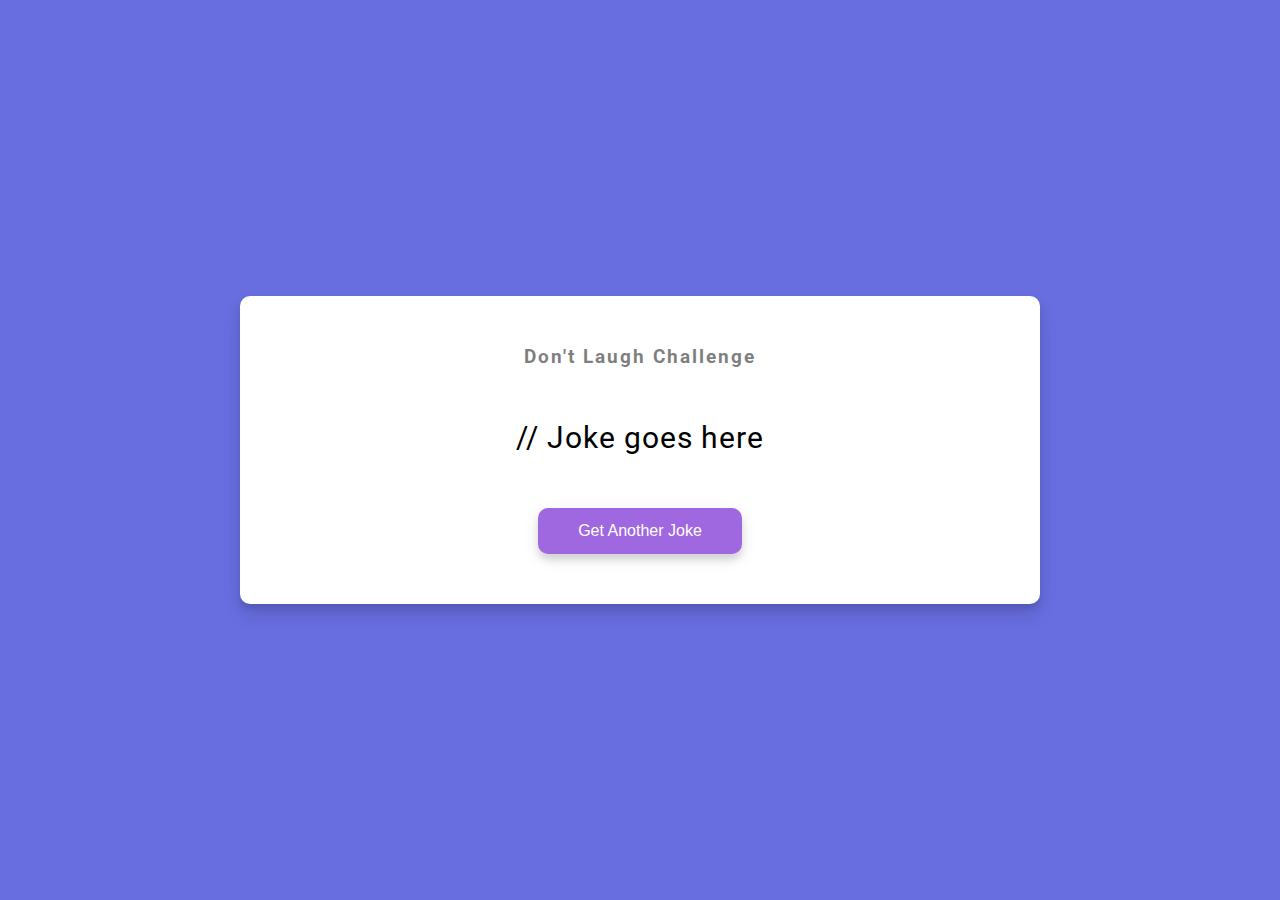
<file: N10.dad jokes/index.html>
<!DOCTYPE html>
<html lang="en">
  <head>
    <meta charset="UTF-8" />
    <meta name="viewport" content="width=device-width, initial-scale=1.0" />
    <link rel="stylesheet" href="style.css" />
    <title>Dad Jokes</title>
  </head>
  <body>
    <div class="container">
      <h3>Don't Laugh Challenge</h3>
      <div id="joke" class="joke">// Joke goes here</div>
      <button id="jokeBtn" class="btn">Get Another Joke</button>
    </div>
    <script src="script.js"></script>
  </body>
</html>
</file>
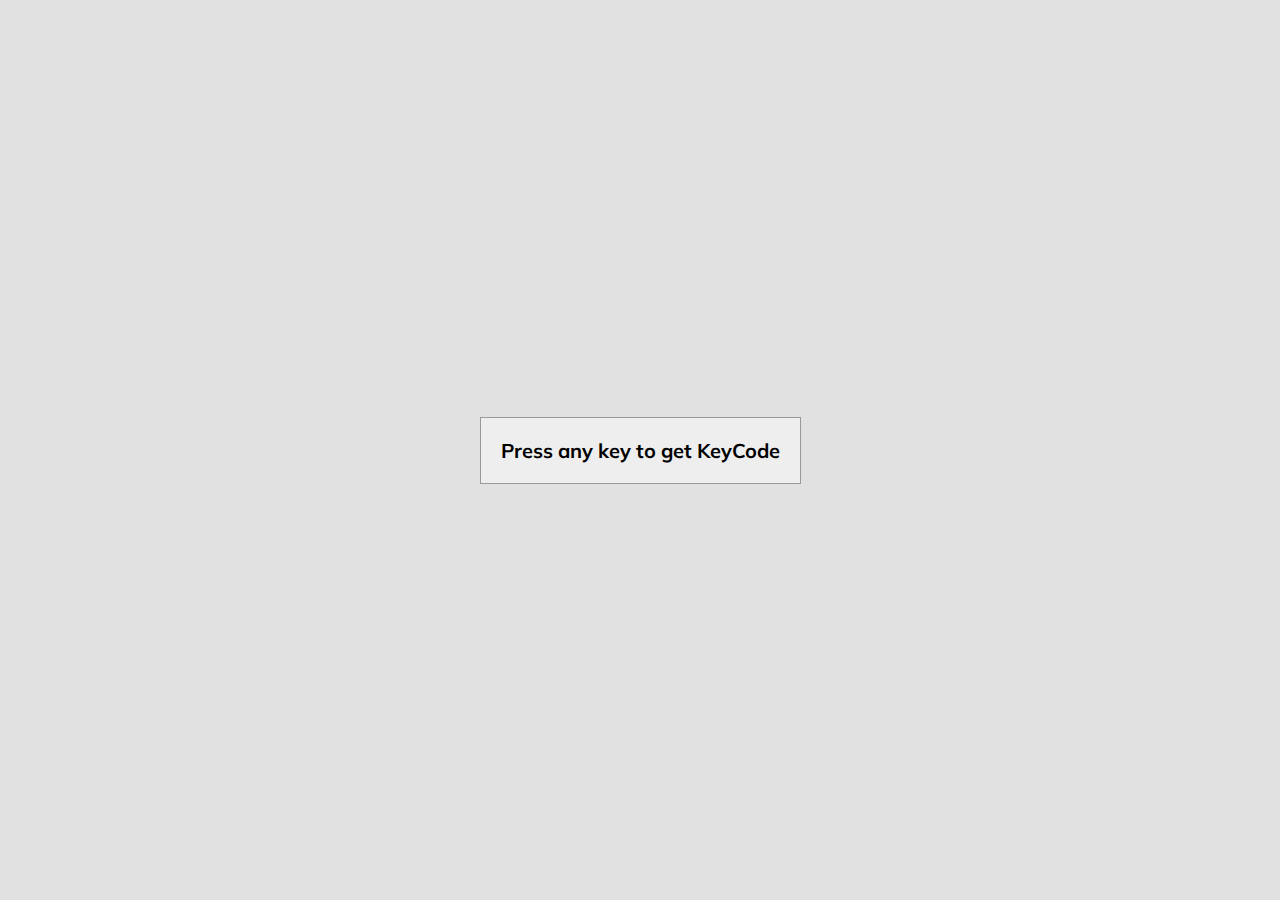
<file: N11.event  keycode/index.html>
<!DOCTYPE html>
<html lang="en">

<head>
  <meta charset="UTF-8" />
  <meta name="viewport" content="width=device-width, initial-scale=1.0" />
  <link rel="stylesheet" href="https://cdnjs.cloudflare.com/ajax/libs/font-awesome/6.2.1/css/all.min.css"
    integrity="sha512-MV7K8+y+gLIBoVD59lQIYicR65iaqukzvf/nwasF0nqhPay5w/9lJmVM2hMDcnK1OnMGCdVK+iQrJ7lzPJQd1w=="
    crossorigin="anonymous" referrerpolicy="no-referrer" />
  <link rel="stylesheet" href="style.css" />
  <title>Event KeyCode</title>
</head>

<body>
  <div id="insert">


  </div>
  <div class="key">
    Press any key to get KeyCode
  </div>
  <script src="script.js"></script>
</body>

</html>
</file>
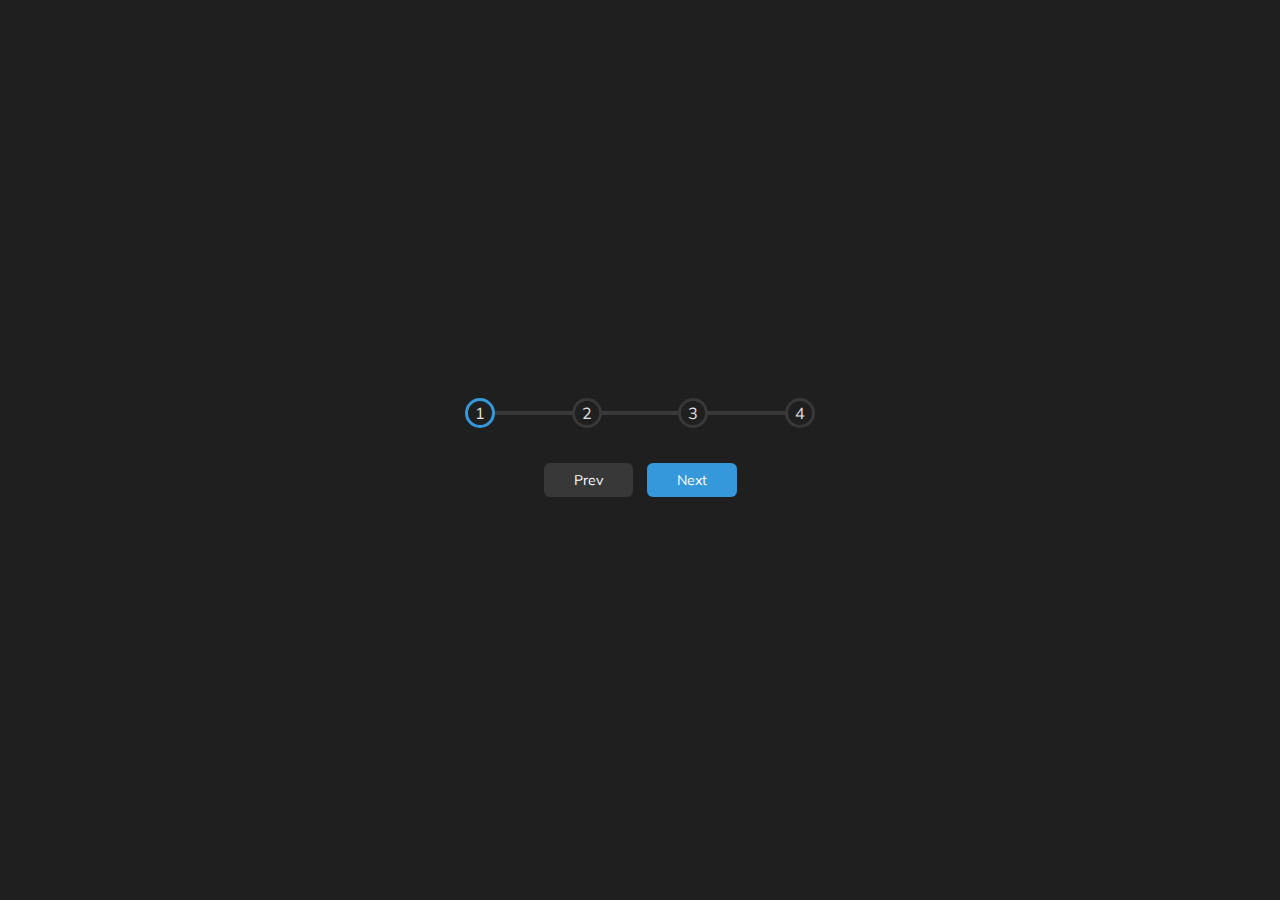
<file: N2.steps/index.html>
<!DOCTYPE html>
<html lang="en">
  <head>
    <meta charset="UTF-8" />
    <meta name="viewport" content="width=device-width, initial-scale=1.0" />
    <link rel="stylesheet" href="style.css" />
    <title>Progress Steps</title>
  </head>
  <body>
    <div class="container">
      <div class="progress-container">
        <div class="progress" id="progress"></div>
        <div class="circle active">1</div>
        <div class="circle">2</div>
        <div class="circle">3</div>
        <div class="circle">4</div>
      </div>

      <button class="btn" id="prev" disabled>Prev</button>
      <button class="btn" id="next">Next</button>
    </div>
    <script src="script.js"></script>
  </body>
</html>
</file>
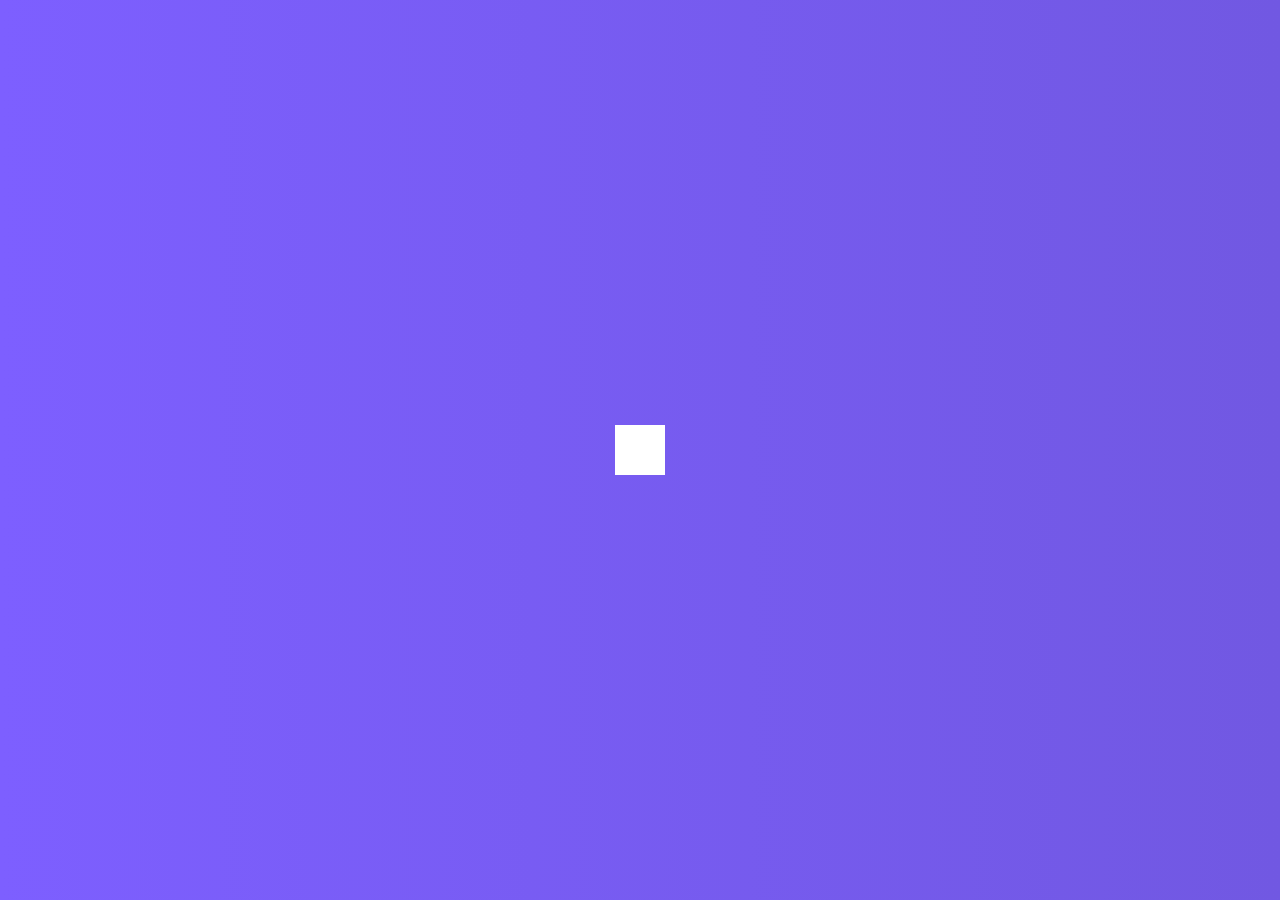
<file: N4.hidden search/index.html>
<!DOCTYPE html>
<html lang="en">

<head>
  <meta charset="UTF-8" />
  <meta name="viewport" content="width=device-width, initial-scale=1.0" />
  <link rel="stylesheet" href="https://cdnjs.cloudflare.com/ajax/libs/font-awesome/6.2.1/css/all.min.css"
    integrity="sha512-MV7K8+y+gLIBoVD59lQIYicR65iaqukzvf/nwasF0nqhPay5w/9lJmVM2hMDcnK1OnMGCdVK+iQrJ7lzPJQd1w=="
    crossorigin="anonymous" referrerpolicy="no-referrer" />
  <link rel="stylesheet" href="style.css" />
  <title>Hidden search</title>
</head>

<body>
  <div class="search">
    <input type="text" placeholder="Seach..." class="input">
    <button class="btn"><i class="fas fa-search"></i></button>
  </div>
  <script src="script.js"></script>
</body>

</html>
</file>
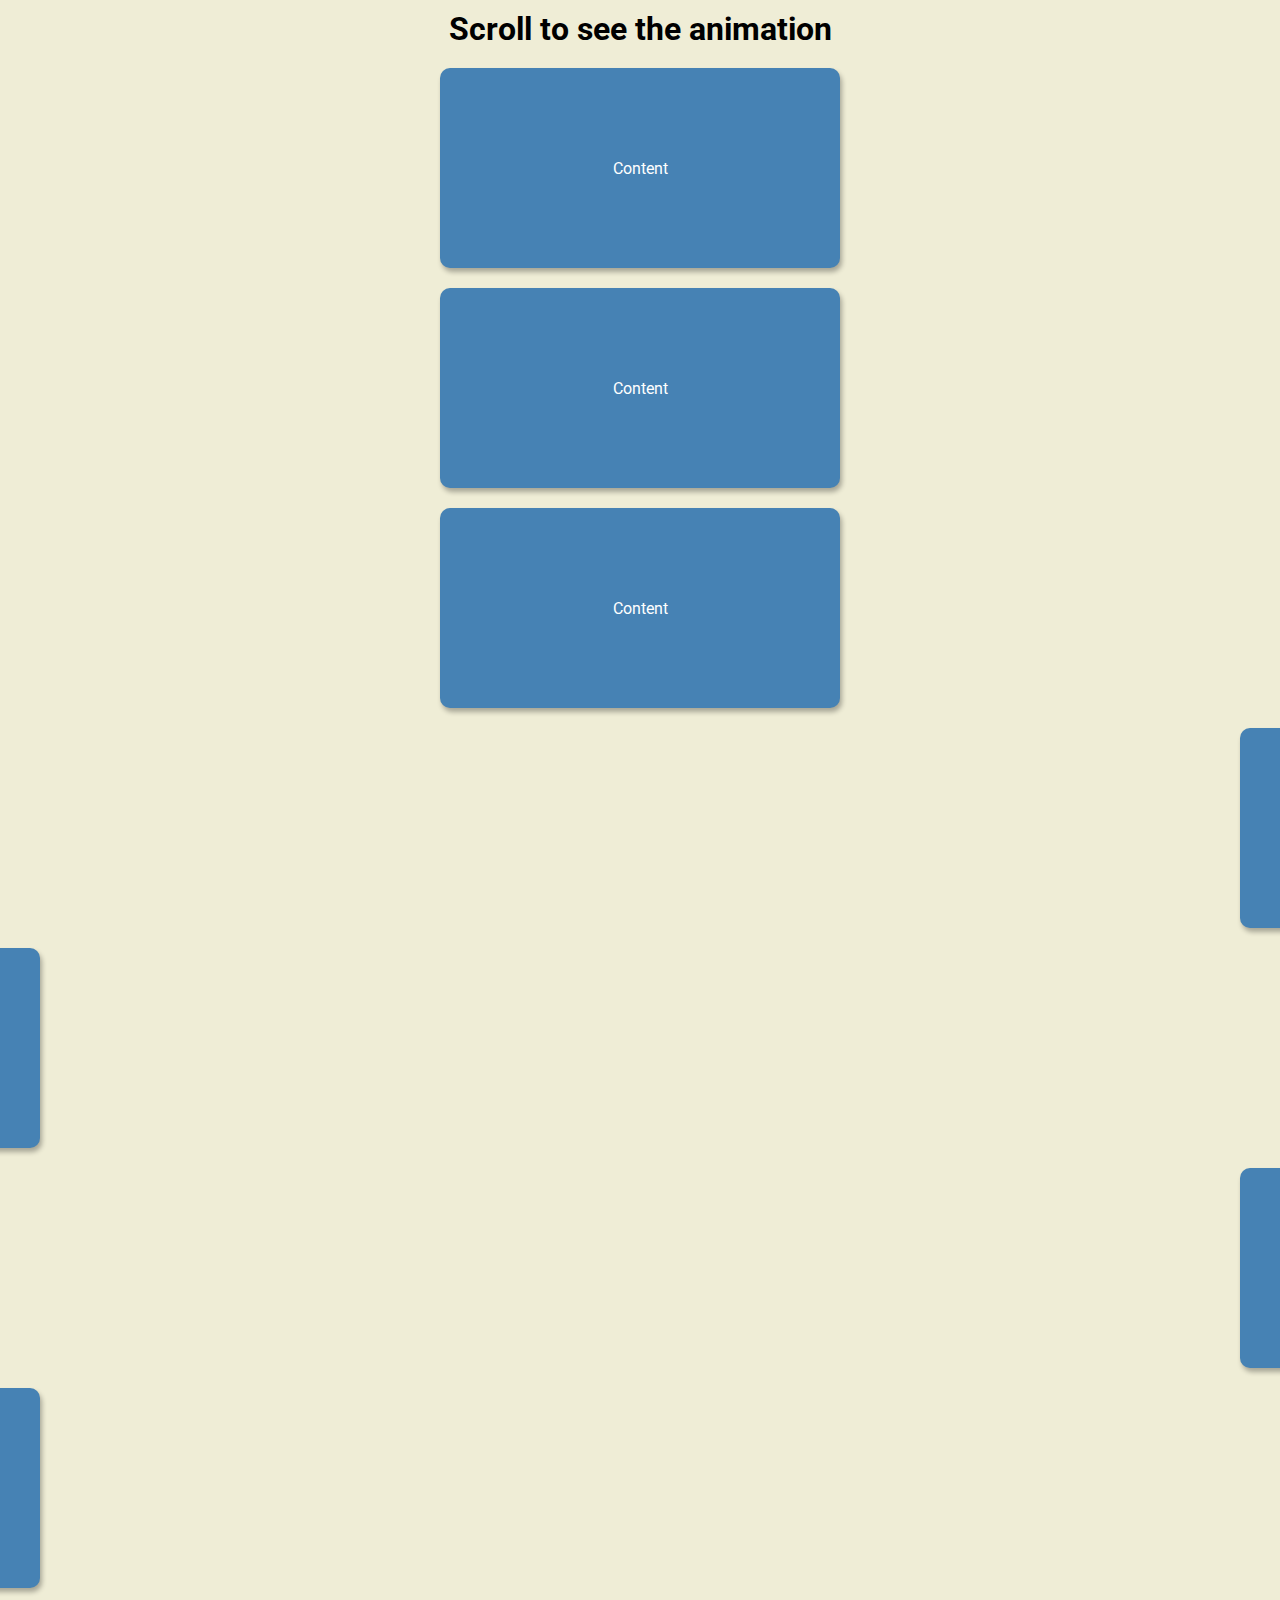
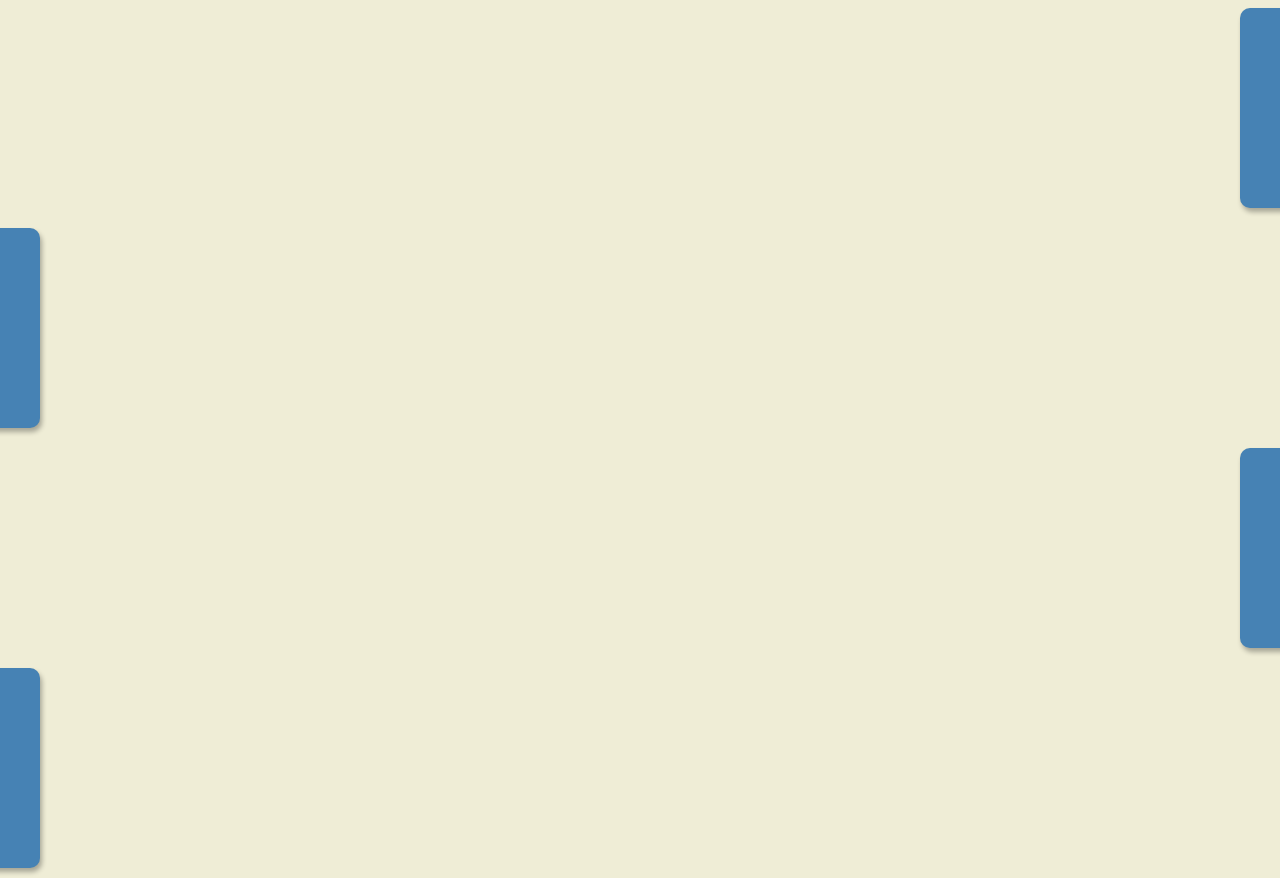
<file: N6.scroll animation/index.html>
<!DOCTYPE html>
<html lang="en">

<head>
  <meta charset="UTF-8" />
  <meta name="viewport" content="width=device-width, initial-scale=1.0" />
  <link rel="stylesheet" href="https://cdnjs.cloudflare.com/ajax/libs/font-awesome/6.2.1/css/all.min.css"
    integrity="sha512-MV7K8+y+gLIBoVD59lQIYicR65iaqukzvf/nwasF0nqhPay5w/9lJmVM2hMDcnK1OnMGCdVK+iQrJ7lzPJQd1w=="
    crossorigin="anonymous" referrerpolicy="no-referrer" />
  <link rel="stylesheet" href="style.css" />
  <title>Scroll Animation</title>
</head>

<body>
  <h1>Scroll to see the animation</h1>
  <div class="box">Content</div>
  <div class="box">Content</div>
  <div class="box">Content</div>
  <div class="box">Content</div>
  <div class="box">Content</div>
  <div class="box">Content</div>
  <div class="box">Content</div>
  <div class="box">Content</div>
  <div class="box">Content</div>
  <div class="box">Content</div>
  <div class="box">Content</div>


  <script src="script.js"></script>
</body>

</html>
</file>
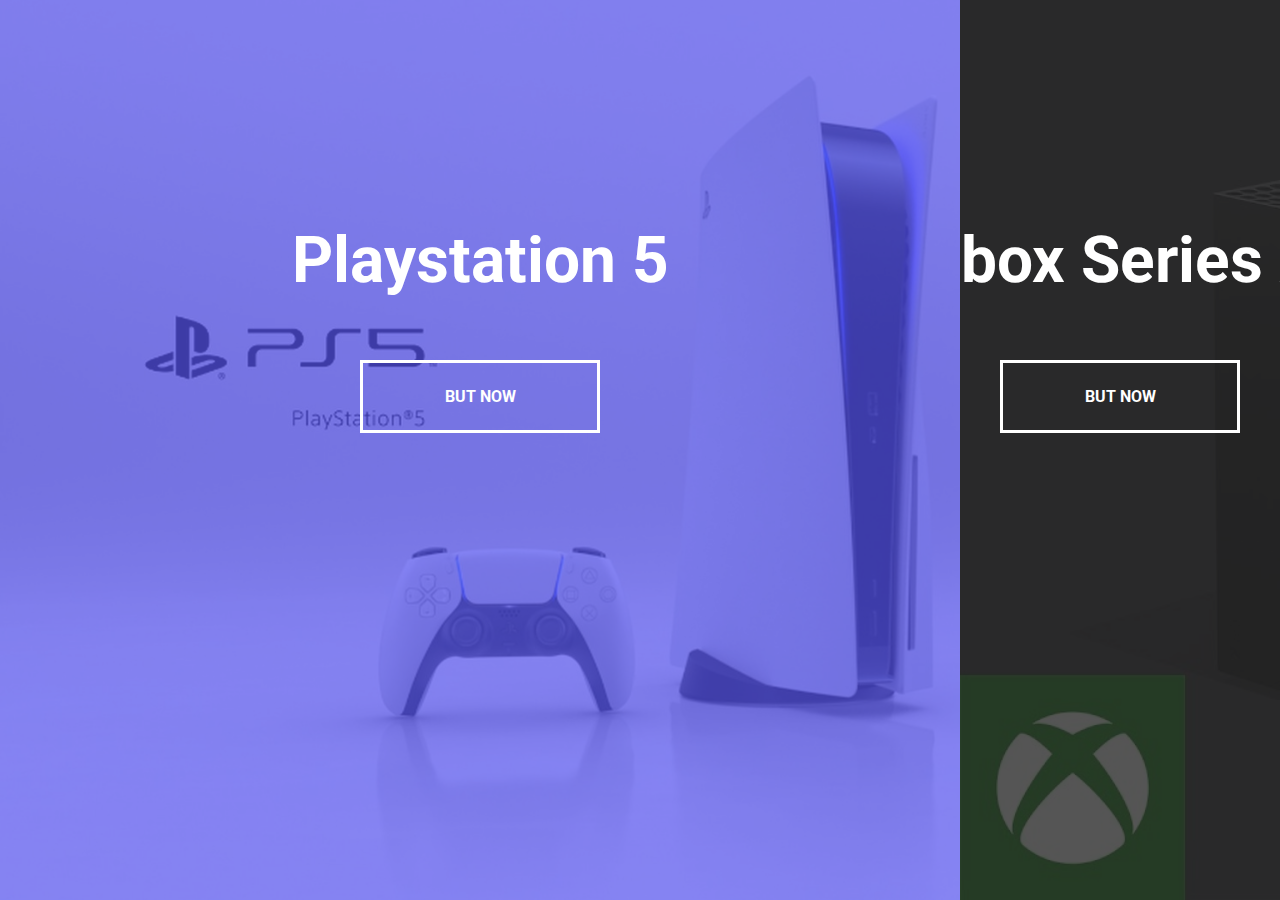
<file: N7.split landing page/index.html>
<!DOCTYPE html>
<html lang="en">

<head>
  <meta charset="UTF-8" />
  <meta name="viewport" content="width=device-width, initial-scale=1.0" />
  <link rel="stylesheet" href="https://cdnjs.cloudflare.com/ajax/libs/font-awesome/6.2.1/css/all.min.css"
    integrity="sha512-MV7K8+y+gLIBoVD59lQIYicR65iaqukzvf/nwasF0nqhPay5w/9lJmVM2hMDcnK1OnMGCdVK+iQrJ7lzPJQd1w=="
    crossorigin="anonymous" referrerpolicy="no-referrer" />
  <link rel="stylesheet" href="style.css" />
  <title>Split landing page</title>
</head>

<body>
  <div class="container">
    <div class="split left">
      <h1>Playstation 5</h1>
      <a href="#" class="btn">But now</a>
    </div>
    <div class="split right">
      <h1>Xbox Series X</h1>
      <a href="#" class="btn">But now</a>
    </div>
  </div>
  <script src="script.js"></script>
</body>

</html>
</file>
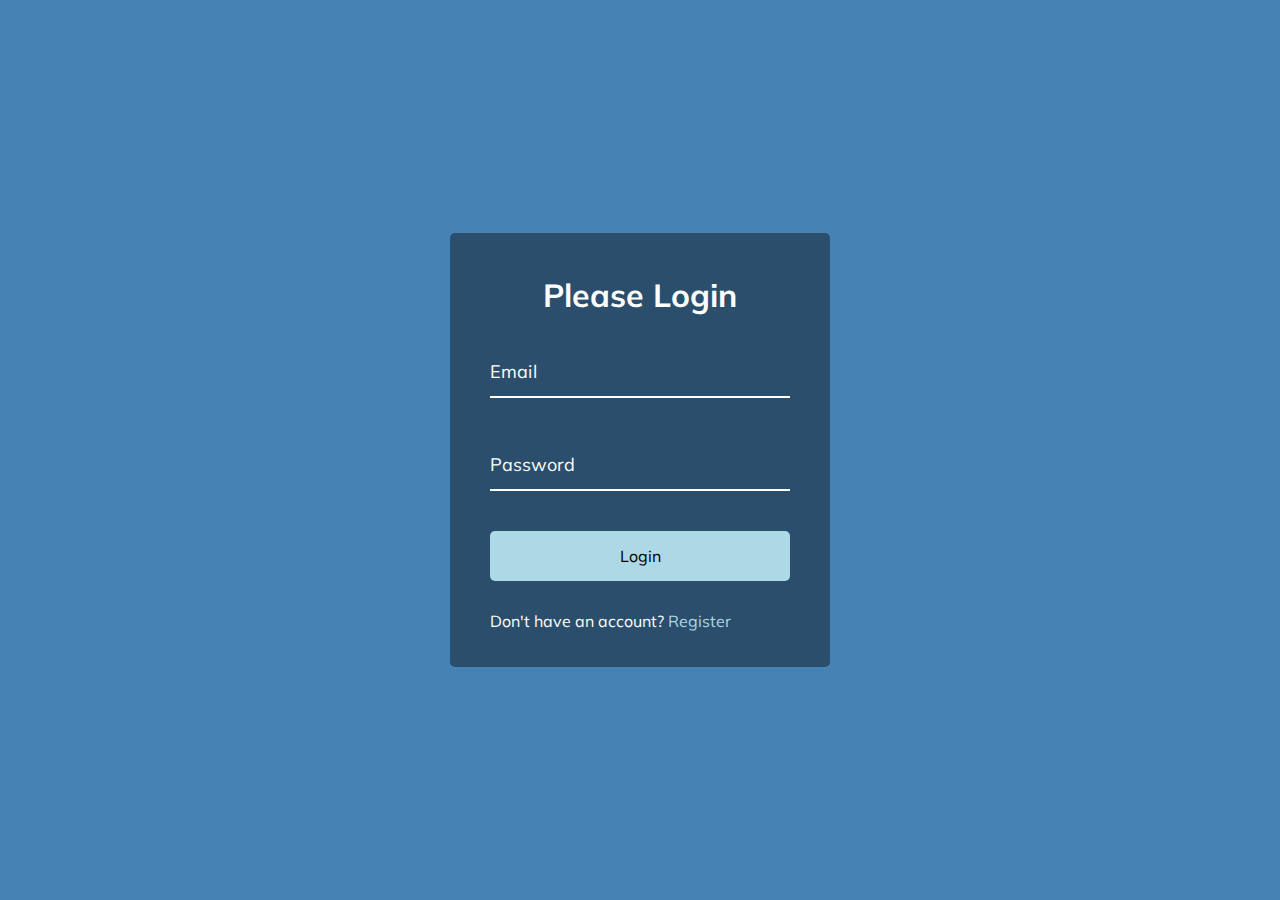
<file: N8.form input wave/index.html>
<!DOCTYPE html>
<html lang="en">
  <head>
    <meta charset="UTF-8" />
    <meta name="viewport" content="width=device-width, initial-scale=1.0" />
    <link rel="stylesheet" href="style.css" />
    <title>Form Input Wave</title>
  </head>
  <body>
    <div class="container">
      <h1>Please Login</h1>
      <form>
        <div class="form-control">
          <input type="text" required>
          <label>Email</label>
          <!-- <label>
            <span style="transition-delay: 0ms">E</span>
              <span style="transition-delay: 50ms">m</span>
              <span style="transition-delay: 100ms">a</span>
              <span style="transition-delay: 150ms">i</span>
              <span style="transition-delay: 200ms">l</span>
        </label> -->
        </div>

        <div class="form-control">
          <input type="password" required>
          <label>Password</label>
        </div>

        <button class="btn">Login</button>

        <p class="text">Don't have an account? <a href="#">Register</a> </p>
      </form>
    </div>
    <script src="script.js"></script>
  </body>
</html>
</file>
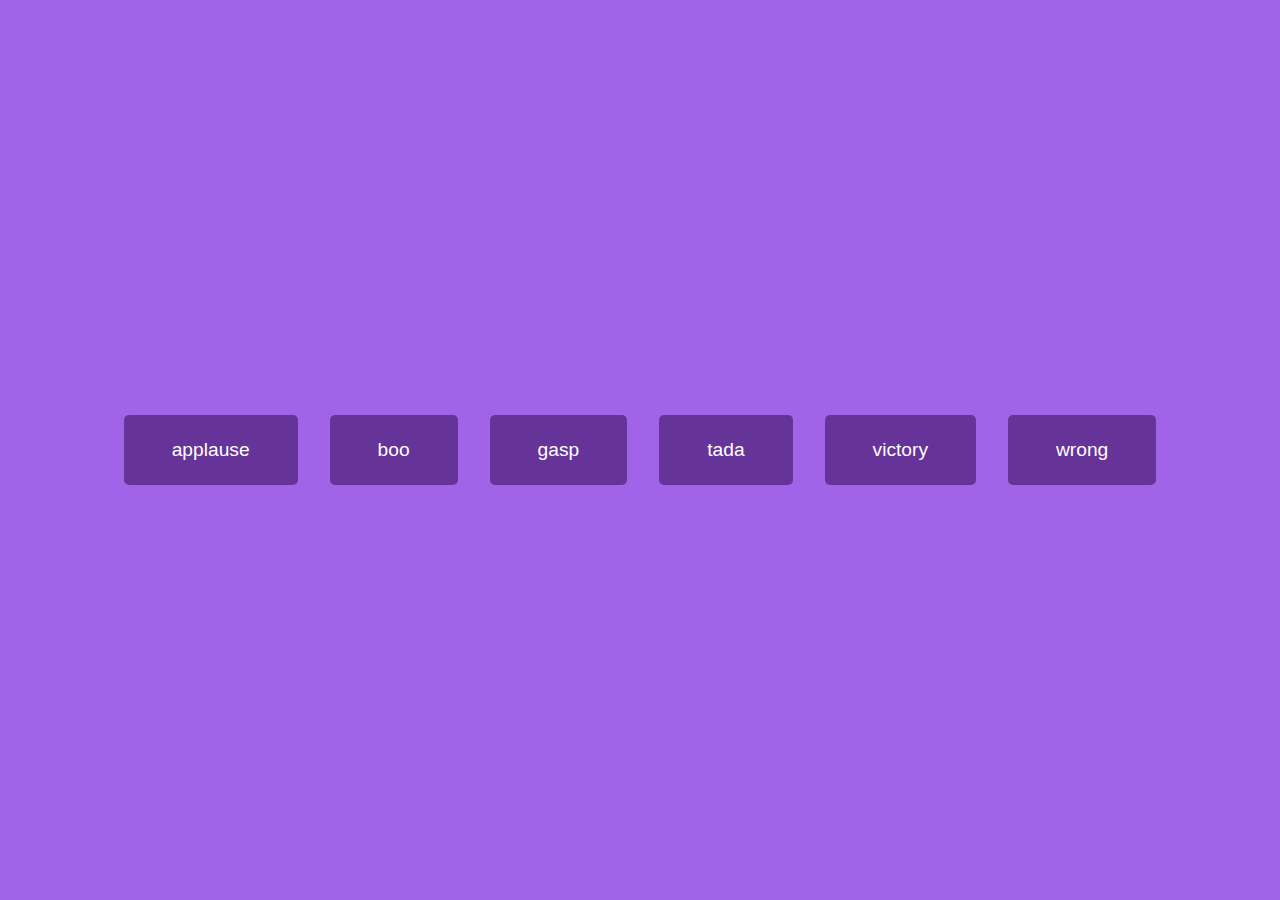
<file: N9.sound board/index.html>
<!DOCTYPE html>
<html lang="en">

<head>
  <meta charset="UTF-8" />
  <meta name="viewport" content="width=device-width, initial-scale=1.0" />
  <link rel="stylesheet" href="https://cdnjs.cloudflare.com/ajax/libs/font-awesome/6.2.1/css/all.min.css"
    integrity="sha512-MV7K8+y+gLIBoVD59lQIYicR65iaqukzvf/nwasF0nqhPay5w/9lJmVM2hMDcnK1OnMGCdVK+iQrJ7lzPJQd1w=="
    crossorigin="anonymous" referrerpolicy="no-referrer" />
  <link rel="stylesheet" href="style.css" />
  <title>Sound Board</title>
</head>

<body>
  <audio id="applause" src="./sounds/applause.mp3"></audio>
  <audio id="boo" src="./sounds/boo.mp3"></audio>
  <audio id="gasp" src="./sounds/gasp.mp3"></audio>
  <audio id="tada" src="./sounds/tada.mp3"></audio>
  <audio id="victory" src="./sounds/victory.mp3"></audio>
  <audio id="wrong" src="./sounds/wrong.mp3"></audio>
  <div id="buttons"></div>
  <script src="script.js"></script>
</body>

</html>
</file>
<file: N10.dad jokes/style.css>
@import url('https://fonts.googleapis.com/css2?family=Roboto:wght@400;700&display=swap');

* {
  box-sizing: border-box;
}

body {
  background-color: #686de0;
  font-family: 'Roboto', sans-serif;
  display: flex;
  flex-direction: column;
  align-items: center;
  justify-content: center;
  height: 100vh;
  overflow: hidden;
  margin: 0;
  padding: 20px;
}

.container {
  background-color: #fff;
  border-radius: 10px;
  box-shadow: 0 10px 20px rgba(0, 0, 0, 0.1), 0 6px 6px rgba(0, 0, 0, 0.1);
  padding: 50px 20px;
  text-align: center;
  max-width: 100%;
  width: 800px;
}

h3 {
  margin: 0;
  opacity: 0.5;
  letter-spacing: 2px;
}

.joke {
  font-size: 30px;
  letter-spacing: 1px;
  line-height: 40px;
  margin: 50px auto;
  max-width: 600px;
}

.btn {
  background-color: #9f68e0;
  color: #fff;
  border: 0;
  border-radius: 10px;
  box-shadow: 0 5px 15px rgba(0, 0, 0, 0.1), 0 6px 6px rgba(0, 0, 0, 0.1);
  padding: 14px 40px;
  font-size: 16px;
  cursor: pointer;
}

.btn:active {
  transform: scale(0.98);
}

.btn:focus {
  outline: 0;
}
</file>
<file: N11.event  keycode/style.css>
@import url('https://fonts.googleapis.com/css?family=Muli&display=swap');

* {
  box-sizing: border-box;
}

body {
  background-color: #e1e1e1;
  font-family: 'Muli', sans-serif;
  display: flex;
  flex-direction: column;
  align-items: center;
  justify-content: center;
  text-align: center;
  height: 100vh;
  overflow: hidden;
  margin: 0;
}

.key {
  border: 1px solid#999;
  background-color: #eee;
  display: inline-flex;
  align-items: center;
  font-size: 20px;
  padding: 20px;
  flex-direction: column;
  margin: 10px;
  font-weight: bold;
  min-width: 150px;
  position: relative;

}

.key small {
  position: absolute;
  top: -24px;
  left: 0;
  text-align: center;
  width: 100%;
  color: #555;
  font-size: 14px;
}
</file>
<file: N2.steps/style.css>
@import url('https://fonts.googleapis.com/css?family=Muli&display=swap');

:root {
  --line-border-fill: #3498db;
  --line-border-empty: #383838;

}

* {
  box-sizing: border-box;
}

body {
  background-color: #1f1f1f;
  font-family: 'Muli', sans-serif;
  display: flex;
  align-items: center;
  justify-content: center;
  height: 100vh;
  overflow: hidden;
  margin: 0;
}

.container {
  text-align: center;
}

.progress-container {
  display: flex;
  justify-content: space-between;
  position: relative;
  margin-bottom: 30px;
  max-width: 100%;
  width: 350px;
}

.progress-container::before {
  content: '';
  background-color: var(--line-border-empty);
  position: absolute;
  top: 50%;
  left: 0;
  transform: translateY(-50%);
  height: 4px;
  width: 100%;
  z-index: -1;
}

.progress {
  background-color: var(--line-border-fill);
  position: absolute;
  top: 50%;
  left: 0;
  transform: translateY(-50%);
  height: 4px;
  width: 0%;
  z-index: -1;
  transition: 0.4s ease;
}

.circle {
  background-color: #1f1f1f;
  color:#e2e2e2;
  border-radius: 50%;
  height: 30px;
  width: 30px;
  display: flex;
  align-items: center;
  justify-content: center;
  border: 3px solid var(--line-border-empty);
  transition: 0.4s ease;
}

.circle.active {
  border-color: var(--line-border-fill);
}

.btn {
  background-color: var(--line-border-fill);
  color: #fff;
  border: 0;
  border-radius: 6px;
  cursor: pointer;
  font-family: inherit;
  padding: 8px 30px;
  margin: 5px;
  font-size: 14px;
}

.btn:active {
  transform: scale(0.98);
}

.btn:focus {
  outline: 0;
}

.btn:disabled {
  background-color: var(--line-border-empty);
  cursor: not-allowed;
}
</file>
<file: N4.hidden search/style.css>
@import url('https://fonts.googleapis.com/css2?family=Roboto:wght@400;700&display=swap');

* {
  box-sizing: border-box;
}

body {
  background-image: linear-gradient(90deg, #7d5fff, #7158e2);
  font-family: 'Roboto', sans-serif;
  display: flex;
  align-items: center;
  justify-content: center;
  height: 100vh;
  overflow: hidden;
  margin: 0;
}

.search {
  position: relative;
  height: 50px;
}

.search .input {
  background-color: #fff;
  border: 0;
  font-size: 18px;
  padding: 15px;
  height: 50px;
  width: 50px;
  transition: width 0.3s ease;
}

.btn {
  background-color: #fff;
  border: 0;
  cursor: pointer;
  font-size: 24px;
  position: absolute;
  top: 0;
  left: 0;
  height: 50px;
  width: 50px;
  transition: transform 0.3s ease;
}

.btn:focus,
.input:focus {
  outline: none;
}

.search.active .input {
  width: 200px;
}

.search.active .btn {
  transform: translateX(198px);
}
</file>
<file: N6.scroll animation/style.css>
@import url('https://fonts.googleapis.com/css2?family=Roboto:wght@400;700&display=swap');

* {
  box-sizing: border-box;
}

body {
  background-color: #efedd6;
  font-family: 'Roboto', sans-serif;
  display: flex;
  flex-direction: column;
  align-items: center;
  justify-content: center;
  margin: 0;
}

h1 {
  margin: 10px;

}

.box {
  background-color: steelblue;
  color: #fff;
  display: flex;
  align-items: center;
  justify-content: center;
  width: 400px;
  height: 200px;
  margin: 10px;
  border-radius: 10px;
  box-shadow: 2px 4px 5px rgba(0, 0, 0, 0.3);
  transform: translateX(200%);
  transition: transform 0.4s ease;
}

.box:nth-child(even) {
  transform: translateX(-200%);
}

.box.show {
  transform: translateX(0);
}

.box.h2 {
  font-size: 45px;
}
</file>
<file: N7.split landing page/style.css>
@import url('https://fonts.googleapis.com/css2?family=Roboto:wght@400;700&display=swap');

:root {
  --left-bg-color: rgba(87, 84, 236, 0.7);
  --right-bg-color: rgba(43, 43, 43, 0.8);
  --left-btn-hover-color: rgba(87, 84, 236, 1);
  --right-btn-hover-color: rgba(28, 122, 28, 1);
  --hover-width: 75%;
  --other-width: 25%;
  --speed: 1000ms;
}

* {
  box-sizing: border-box;
}

body {
  font-family: 'Roboto', sans-serif;
  height: 100vh;
  overflow: hidden;
  margin: 0;
}

h1 {
  font-size: 4rem;
  color: #fff;
  position: absolute;
  left: 50%;
  top: 20%;
  transform: translateX(-50%);
  white-space: nowrap;
}

.btn {
  position: absolute;
  display: flex;
  align-items: center;
  justify-content: center;
  left: 50%;
  top: 40%;
  transform: translateX(-50%);
  text-decoration: none;
  color: #fff;
  border: #fff solid 0.2rem;
  font-size: 1rem;
  font-weight: bold;
  text-transform: uppercase;
  width: 15rem;
  padding: 1.5rem;
}

.split.left .btn:hover {
  background-color: var(--left-btn-hover-color);
  border-color: var(--left-btn-hover-color);
}

.split.right .btn:hover {
  background-color: var(--right-btn-hover-color);
  border-color: var(--right-btn-hover-color);
}

.container {
  position: relative;
  width: 100%;
  height: 100%;
  background: #333;
}

.split {
  position: absolute;
  width: 50%;
  height: 100%;
  overflow: hidden;
}

.split.left {
  left: 0;
  background: url('ps.jpg');
  background-repeat: no-repeat;
  background-size: cover;
}

.split.left::before {
  content: '';
  position: absolute;
  width: 100%;
  height: 100%;
  background-color: var(--left-bg-color);
}

.split.right {
  right: 0;
  background: url('xbox.jpg');
  background-repeat: no-repeat;
  background-size: cover;
}

.split.right::before {
  content: '';
  position: absolute;
  width: 100%;
  height: 100%;
  background-color: var(--right-bg-color);
}

.split.right,
.split.left,
.split.right::before,
.split.left::before {
  transition: all var(--speed) ease-in-out;
}

.hover-left .left {
  width: var(--hover-width);
}

.hover-left .right {
  width: var(--other-width);
}

.hover-right .right {
  width: var(--hover-width);
}

.hover-right .left {
  width: var(--other-width);
}

@media (max-width: 800px) {
  h1 {
    font-size: 2rem;
    top: 30%;
  }

  .btn {
    padding: 1.2rem;
    width: 12rem;
  }
}
</file>
<file: N8.form input wave/style.css>
@import url('https://fonts.googleapis.com/css?family=Muli&display=swap');

* {
  box-sizing: border-box;
}

body {
  background-color: steelblue;
  color: #fff;
  font-family: 'Muli', sans-serif;
  display: flex;
  flex-direction: column;
  align-items: center;
  justify-content: center;
  height: 100vh;
  overflow: hidden;
  margin: 0;
}

.container {
  background-color: rgba(0, 0, 0, 0.4);
  padding: 20px 40px;
  border-radius: 5px;
}

.container h1 {
  text-align: center;
  margin-bottom: 30px;
}

.container a {
  text-decoration: none;
  color: lightblue;
}

.btn {
  cursor: pointer;
  display: inline-block;
  width: 100%;
  background: lightblue;
  padding: 15px;
  font-family: inherit;
  font-size: 16px;
  border: 0;
  border-radius: 5px;
}

.btn:focus {
  outline: 0;
}

.btn:active {
  transform: scale(0.98);
}

.text {
  margin-top: 30px;
}

.form-control {
  position: relative;
  margin: 20px 0 40px;
  width: 300px;
}

.form-control input {
  background-color: transparent;
  border: 0;
  border-bottom: 2px #fff solid;
  display: block;
  width: 100%;
  padding: 15px 0;
  font-size: 18px;
  color: #fff;
}

.form-control input:focus,
.form-control input:valid {
  outline: 0;
  border-bottom-color: lightblue;
}

.form-control label {
  position: absolute;
  top: 15px;
  left: 0;
  pointer-events: none;
}

.form-control label span {
  display: inline-block;
  font-size: 18px;
  min-width: 5px;
  transition: 0.3s cubic-bezier(0.68, -0.55, 0.265, 1.55);
}

.form-control input:focus + label span,
.form-control input:valid + label span {
  color: lightblue;
  transform: translateY(-30px);
}
</file>
<file: N9.sound board/style.css>
@import url('https://fonts.googleapis.com/css2?family=Poppins:wght@200;700&display=swap');

* {
  box-sizing: border-box;
}

body {
  background-color: rgb(161, 100, 233);
  font-family: 'Roboto', sans-serif;
  display: flex;
  flex-wrap: wrap;
  text-align: center;
  align-items: center;
  justify-content: center;
  height: 100vh;
  overflow: hidden;
  margin: 0;
}

.btn {
  background-color: rebeccapurple;
  border-radius: 5px;
  border: none;
  color: #fff;
  margin: 1rem;
  padding: 1.5rem 3rem;
  font-size: 1.2rem;
  font-family: inherit;
}

btn:hover {
  opacity: 0.9;
}

.btn:focus {
  outline: none;
}
</file>
